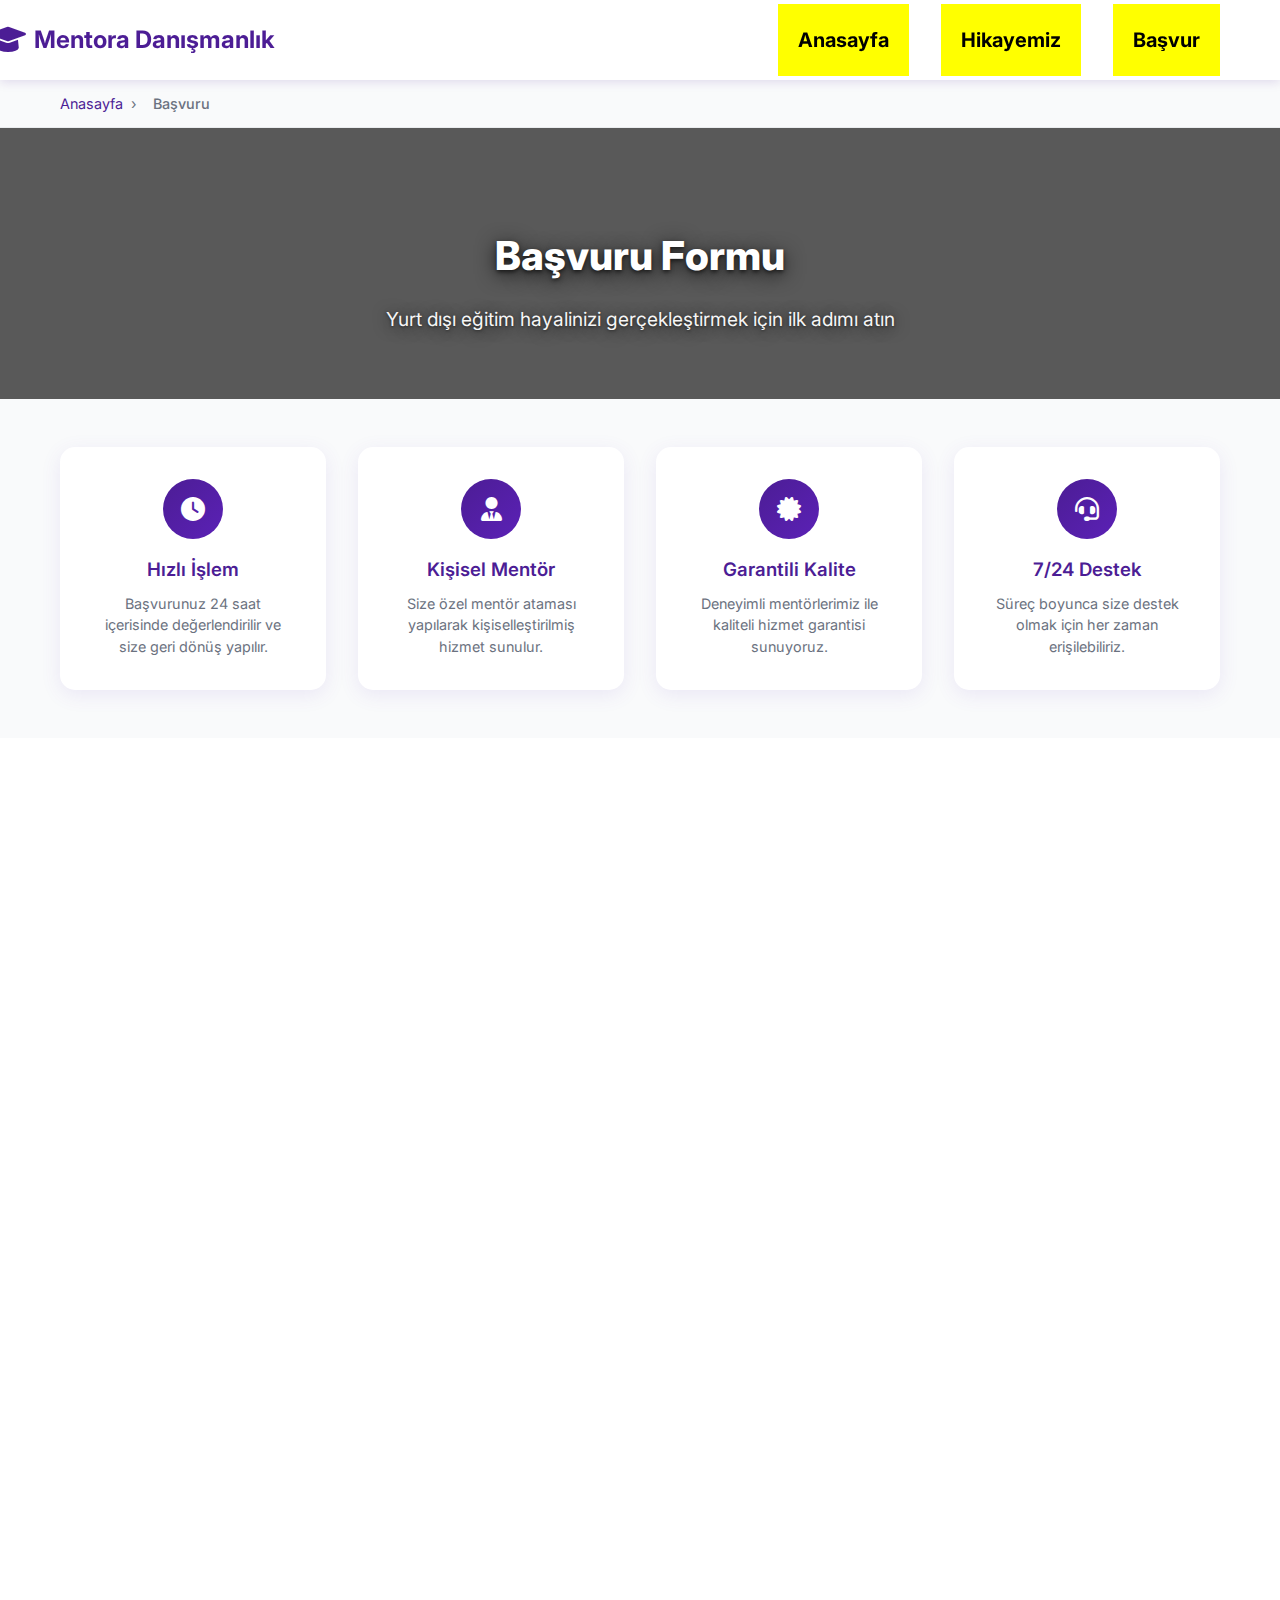
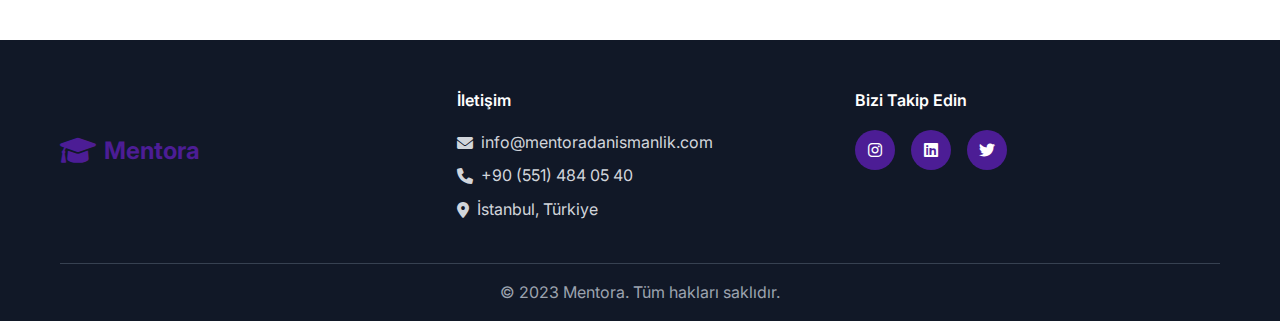
<file: basvuru.html>
<!DOCTYPE html>
<html lang="tr">
<head>
    <meta charset="UTF-8">
    <!-- Google Tag Manager -->
    <script>(function(w,d,s,l,i){w[l]=w[l]||[];w[l].push({'gtm.start':
    new Date().getTime(),event:'gtm.js'});var f=d.getElementsByTagName(s)[0],
    j=d.createElement(s),dl=l!='dataLayer'?'&l='+l:'';j.async=true;j.src=
    'https://www.googletagmanager.com/gtm.js?id='+i+dl;f.parentNode.insertBefore(j,f);
    })(window,document,'script','dataLayer','GTM-MLT8PHPB');</script>
    <!-- End Google Tag Manager -->
    <meta name="viewport" content="width=device-width, initial-scale=1.0, maximum-scale=1.0, user-scalable=0">
    <meta name="color-scheme" content="light">
    <title>Başvuru Formu - Mentora</title>
    <meta name="description" content="Yurt dışı eğitim için hemen başvurun! Deneyimli mentörlerle üniversite seçimi, burs fırsatları ve vize süreçleri. 24 saat içinde geri dönüş garantisi.">
    <meta name="keywords" content="yurt dışı eğitim başvuru, üniversite başvuru formu, eğitim danışmanlığı başvuru, mentör danışmanlığı, yurt dışı okul başvuru">
    <meta name="author" content="Mentora Danışmanlık">
    <meta name="robots" content="index, follow">
    <link rel="canonical" href="https://www.mentoradanismanlik.com/basvuru.html">
    
    <!-- Open Graph / Facebook -->
    <meta property="og:type" content="website">
    <meta property="og:url" content="https://mentoradanismanlik.com/basvuru.html">
    <meta property="og:title" content="Başvuru Formu - Mentora">
    <meta property="og:description" content="Yurt dışı eğitim başvurusu yapın. Kişiselleştirilmiş mentör danışmanlığı, üniversite seçimi, burs başvuruları.">
    <meta property="og:image" content="https://mentoradanismanlik.com/og-image.jpg">
    
    <!-- Twitter -->
    <meta property="twitter:card" content="summary_large_image">
    <meta property="twitter:url" content="https://mentoradanismanlik.com/basvuru.html">
    <meta property="twitter:title" content="Başvuru Formu - Mentora">
    <meta property="twitter:description" content="Yurt dışı eğitim başvurusu yapın. Kişiselleştirilmiş mentör danışmanlığı, üniversite seçimi, burs başvuruları.">
    <meta property="twitter:image" content="https://mentoradanismanlik.com/og-image.jpg">
    <link rel="stylesheet" href="styles.css">
    <link rel="preconnect" href="https://fonts.googleapis.com">
    <link rel="preconnect" href="https://fonts.gstatic.com" crossorigin>
    <link href="https://fonts.googleapis.com/css2?family=Inter:wght@300;400;500;600;700;800&display=swap" rel="stylesheet">
    <link rel="stylesheet" href="https://cdnjs.cloudflare.com/ajax/libs/font-awesome/6.0.0/css/all.min.css">
    <link rel="preload" href="https://cdnjs.cloudflare.com/ajax/libs/font-awesome/6.0.0/webfonts/fa-solid-900.woff2" as="font" type="font/woff2" crossorigin>
    
    <script src="script.js" defer></script>
    <link rel="icon" type="image/png" href="favicon-96x96.png" sizes="96x96" />
    <link rel="icon" type="image/svg+xml" href="favicon.svg" />
    <link rel="shortcut icon" href="favicon.ico" />
    <link rel="apple-touch-icon" sizes="180x180" href="apple-touch-icon.png" />
    <meta name="apple-mobile-web-app-title" content="Mentora" />
    <link rel="manifest" href="site.webmanifest" />
    <!-- Critical CSS for logo preload -->
    <style>
        .header { contain: layout style paint; transform: translate3d(0,0,0); }
        .logo { contain: layout style; font-display: swap; }
        .logo i { font-display: swap; will-change: auto; }
    </style>
    <style>
        /* Page-specific styles for application form */
        .application-header {
            position: relative;
            padding: 6rem 0 2rem;
            margin-top: 0;
            text-align: center;
            color: var(--white);
            overflow: hidden;
        }
        
        @media (max-width: 768px) {
            .application-header {
                padding: 4rem 0 1.5rem;
            }
        }
        
        @media (max-width: 480px) {
            .application-header {
                padding: 3rem 0 1.2rem;
            }
        }

        .application-header::before {
            content: '';
            position: absolute;
            top: 0;
            left: 0;
            right: 0;
            bottom: 0;
            background-image: url('https://images.unsplash.com/photo-1471107340929-a87cd0f5b5f3?q=80&w=1200&auto=format&fit=crop&ixlib=rb-4.0.3&ixid=M3wxMjA3fDB8MHxwaG90by1wYWdlfHx8fGVufDB8fHx8fA%3D%3D');
            background-size: cover;
            background-position: center 55%;
            background-repeat: no-repeat;
            opacity: 1;
            z-index: 1;
        }

        .application-header::after {
            content: '';
            position: absolute;
            top: 0;
            left: 0;
            right: 0;
            bottom: 0;
            background: rgba(0, 0, 0, 0.65);
            z-index: 2;
        }

        .application-header .container {
            position: relative;
            z-index: 10;
        }

        .application-title {
            font-size: 2.5rem;
            font-weight: 800;
            margin-bottom: 1rem;
            text-shadow: 0 4px 20px rgba(0, 0, 0, 0.8), 0 2px 4px rgba(0, 0, 0, 0.6);
        }

        .application-subtitle {
            font-size: 1.2rem;
            opacity: 0.95;
            margin-bottom: 2rem;
            text-shadow: 0 2px 15px rgba(0, 0, 0, 0.7), 0 1px 3px rgba(0, 0, 0, 0.5);
        }

        .application-form {
            padding: 2rem 0;
        }

        .tally-form-wrapper {
            max-width: 700px;
            margin: 0 auto;
        }

        .application-info {
            background: var(--light-gray);
            padding: 3rem 0;
        }

        .info-grid {
            display: grid;
            grid-template-columns: repeat(auto-fit, minmax(250px, 1fr));
            gap: 2rem;
        }

        .info-card {
            background: var(--white);
            padding: 2rem;
            border-radius: 15px;
            text-align: center;
            box-shadow: 0 5px 20px rgba(107, 70, 193, 0.1);
        }

        .info-icon {
            width: 60px;
            height: 60px;
            background: linear-gradient(135deg, var(--primary-purple) 0%, var(--light-purple) 100%);
            border-radius: 50%;
            display: flex;
            align-items: center;
            justify-content: center;
            margin: 0 auto 1rem;
            color: var(--white);
            font-size: 1.5rem;
        }

        .info-card h3 {
            color: var(--primary-purple);
            margin-bottom: 0.5rem;
            font-weight: 600;
        }

        .info-card p {
            color: var(--medium-gray);
            font-size: 0.9rem;
            line-height: 1.5;
        }

        @media (max-width: 768px) {
            .application-title {
                font-size: 2rem;
            }
            
            .application-subtitle {
                font-size: 1rem;
            }
            
            .application-form {
                padding: 1rem 0;
            }
            
            .tally-form-wrapper {
                max-width: 100%;
                padding: 0 1rem;
            }
        }

        @media (max-width: 480px) {
            .application-title {
                font-size: 1.8rem;
            }
            
            .application-subtitle {
                font-size: 0.95rem;
            }
        }
    </style>
</head>
<body>
    <!-- Google Tag Manager (noscript) -->
    <noscript><iframe src="https://www.googletagmanager.com/ns.html?id=GTM-MLT8PHPB"
    height="0" width="0" style="display:none;visibility:hidden"></iframe></noscript>
    <!-- End Google Tag Manager (noscript) -->
    
    <!-- Header -->
    <header class="header">
        <nav class="nav">
            <div class="container">
                <div class="nav-content">
                    <div class="logo">
                        <i class="fas fa-graduation-cap"></i>
                        <span>Mentora Danışmanlık</span>
                    </div>
                    <ul class="nav-menu">
                        <li><a href="/" class="nav-link">Anasayfa</a></li>
                        <li><a href="hikayemiz.html" class="nav-link">Hikayemiz</a></li>
                        <li><a href="basvuru.html" class="nav-link active">Başvur</a></li>
                    </ul>
                    <div class="mobile-menu-toggle">
                        <i class="fas fa-bars"></i>
                    </div>
                </div>
            </div>
        </nav>
    </header>

    <!-- Breadcrumb -->
    <nav aria-label="Breadcrumb" class="breadcrumb-nav">
        <div class="container">
            <ol itemscope itemtype="https://schema.org/BreadcrumbList" class="breadcrumb-list">
                <li itemprop="itemListElement" itemscope itemtype="https://schema.org/ListItem" class="breadcrumb-item">
                    <a itemprop="item" href="/" class="breadcrumb-link">
                        <span itemprop="name">Anasayfa</span>
                    </a>
                    <meta itemprop="position" content="1" />
                    <span class="breadcrumb-separator">›</span>
                </li>
                <li itemprop="itemListElement" itemscope itemtype="https://schema.org/ListItem" class="breadcrumb-item">
                    <span itemprop="name" class="breadcrumb-current">Başvuru</span>
                    <meta itemprop="position" content="2" />
                </li>
            </ol>
        </div>
    </nav>

    <!-- Application Header -->
    <section class="application-header">
        <div class="container">
            <h1 class="application-title">Başvuru Formu</h1>
            <p class="application-subtitle">
                Yurt dışı eğitim hayalinizi gerçekleştirmek için ilk adımı atın
            </p>
        </div>
    </section>

    <!-- Application Info -->
    <section class="application-info">
        <div class="container">
            <div class="info-grid">
                <div class="info-card">
                    <div class="info-icon">
                        <i class="fas fa-clock"></i>
                    </div>
                    <h3>Hızlı İşlem</h3>
                    <p>Başvurunuz 24 saat içerisinde değerlendirilir ve size geri dönüş yapılır.</p>
                </div>
                <div class="info-card">
                    <div class="info-icon">
                        <i class="fas fa-user-tie"></i>
                    </div>
                    <h3>Kişisel Mentör</h3>
                    <p>Size özel mentör ataması yapılarak kişiselleştirilmiş hizmet sunulur.</p>
                </div>
                <div class="info-card">
                    <div class="info-icon">
                        <i class="fas fa-certificate"></i>
                    </div>
                    <h3>Garantili Kalite</h3>
                    <p>Deneyimli mentörlerimiz ile kaliteli hizmet garantisi sunuyoruz.</p>
                </div>
                <div class="info-card">
                    <div class="info-icon">
                        <i class="fas fa-headset"></i>
                    </div>
                    <h3>7/24 Destek</h3>
                    <p>Süreç boyunca size destek olmak için her zaman erişilebiliriz.</p>
                </div>
            </div>
        </div>
    </section>

    <!-- Application Form -->
    <section class="application-form">
        <div class="container">
            <div class="tally-form-wrapper">
                <iframe data-tally-src="https://tally.so/embed/wzloQR?alignLeft=1&hideTitle=1&transparentBackground=1&dynamicHeight=1" loading="lazy" width="100%" height="831" frameborder="0" marginheight="0" marginwidth="0" title="Başvuru Formu"></iframe>
                <script>var d=document,w="https://tally.so/widgets/embed.js",v=function(){"undefined"!=typeof Tally?Tally.loadEmbeds():d.querySelectorAll("iframe[data-tally-src]:not([src])").forEach((function(e){e.src=e.dataset.tallySrc}))};if("undefined"!=typeof Tally)v();else if(d.querySelector('script[src="'+w+'"]')==null){var s=d.createElement("script");s.src=w,s.onload=v,s.onerror=v,d.body.appendChild(s);}</script>
            </div>
        </div>
    </section>

    <!-- Scroll to Top Button -->
    <button class="scroll-to-top" id="scrollToTop" aria-label="Yukarı Çık">
        <i class="fas fa-arrow-up"></i>
    </button>

    <!-- Footer -->
    <footer class="footer">
        <div class="container">
            <div class="footer-content">
                <div class="footer-logo">
                    <i class="fas fa-graduation-cap"></i>
                    <span>Mentora</span>
                </div>
                <div class="footer-contact">
                    <h4>İletişim</h4>
                    <p><i class="fas fa-envelope"></i> <a href="mailto:info@mentoradanismanlik.com">info@mentoradanismanlik.com</a></p>
                    <p><i class="fas fa-phone"></i> <a href="tel:+905514840540">+90 (551) 484 05 40</a></p>
                    <p><i class="fas fa-map-marker-alt"></i> İstanbul, Türkiye</p>
                </div>
                <div class="footer-social">
                    <h4>Bizi Takip Edin</h4>
                    <div class="social-links">
                        <a href="https://www.instagram.com/mentora_danismanlik/" target="_blank" rel="noopener noreferrer"><i class="fab fa-instagram"></i></a>
                        <a href="#"><i class="fab fa-linkedin"></i></a>
                        <a href="#"><i class="fab fa-twitter"></i></a>
                    </div>
                </div>
            </div>
            <div class="footer-bottom">
                <p>&copy; 2023 Mentora. Tüm hakları saklıdır.</p>
            </div>
        </div>
    </footer>

    <script src="script.js"></script>
</body>
</html>
</file>
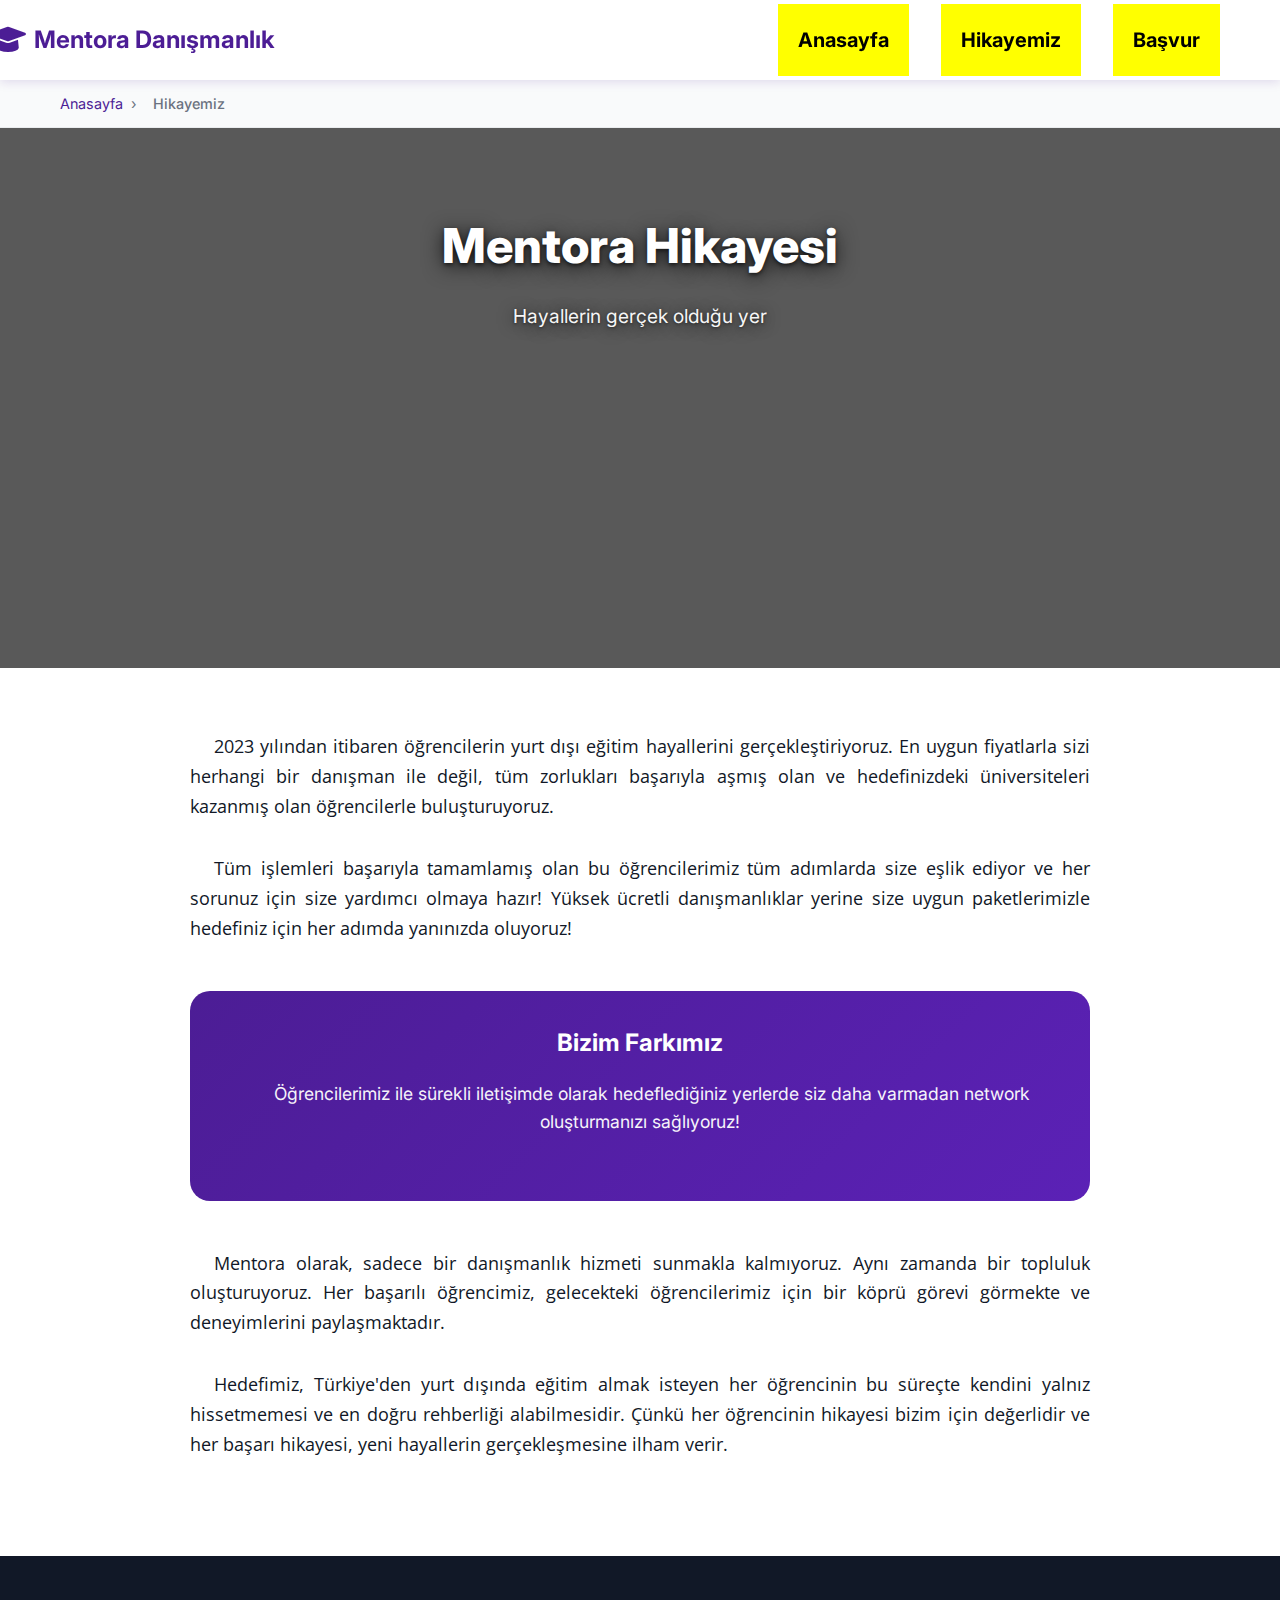
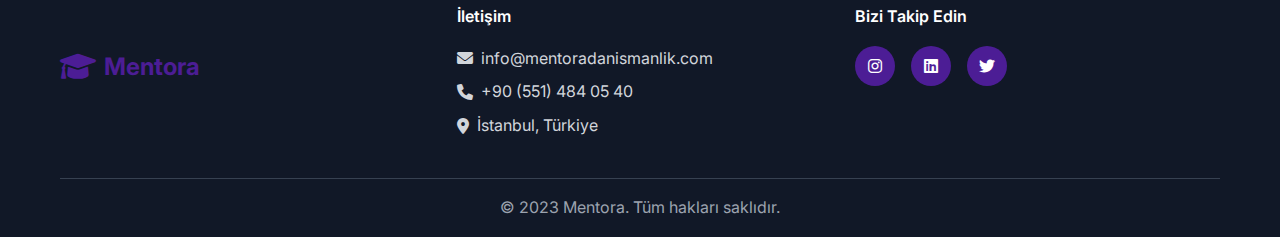
<file: hikayemiz.html>
<!DOCTYPE html>
<html lang="tr">
<head>
    <meta charset="UTF-8">
    <!-- Google Tag Manager -->
    <script>(function(w,d,s,l,i){w[l]=w[l]||[];w[l].push({'gtm.start':
    new Date().getTime(),event:'gtm.js'});var f=d.getElementsByTagName(s)[0],
    j=d.createElement(s),dl=l!='dataLayer'?'&l='+l:'';j.async=true;j.src=
    'https://www.googletagmanager.com/gtm.js?id='+i+dl;f.parentNode.insertBefore(j,f);
    })(window,document,'script','dataLayer','GTM-MLT8PHPB');</script>
    <!-- End Google Tag Manager -->
    <meta name="viewport" content="width=device-width, initial-scale=1.0">
    <meta name="color-scheme" content="light">
    <title>Hikayemiz - Mentora</title>
    <meta name="description" content="Mentora'nın hikayesi: 2023'ten beri 30+ öğrencinin yurt dışı eğitim hayalini gerçekleştirdik. O yoldan geçmiş mentörlerle başarı garantisi sunuyoruz.">
    <meta name="keywords" content="mentora hikayesi, yurt dışı eğitim hikayesi, eğitim danışmanlığı, başarı hikayeleri, mentör deneyimi">
    <meta name="author" content="Mentora Danışmanlık">
    <meta name="robots" content="index, follow">
    <link rel="canonical" href="https://www.mentoradanismanlik.com/hikayemiz.html">
    
    <!-- Open Graph / Facebook -->
    <meta property="og:type" content="website">
    <meta property="og:url" content="https://mentoradanismanlik.com/hikayemiz.html">
    <meta property="og:title" content="Hikayemiz - Mentora">
    <meta property="og:description" content="Mentora'nın hikayesi: 2023'ten beri öğrencilerin yurt dışı eğitim hayallerini gerçekleştiriyoruz.">
    <meta property="og:image" content="https://mentoradanismanlik.com/og-image.jpg">
    
    <!-- Twitter -->
    <meta property="twitter:card" content="summary_large_image">
    <meta property="twitter:url" content="https://mentoradanismanlik.com/hikayemiz.html">
    <meta property="twitter:title" content="Hikayemiz - Mentora">
    <meta property="twitter:description" content="Mentora'nın hikayesi: 2023'ten beri öğrencilerin yurt dışı eğitim hayallerini gerçekleştiriyoruz.">
    <meta property="twitter:image" content="https://mentoradanismanlik.com/og-image.jpg">
    <link rel="stylesheet" href="styles.css">
    <link rel="preconnect" href="https://fonts.googleapis.com">
    <link rel="preconnect" href="https://fonts.gstatic.com" crossorigin>
    <link href="https://fonts.googleapis.com/css2?family=Inter:wght@300;400;500;600;700;800&family=Open+Sans:wght@300;400;500;600;700&display=swap" rel="stylesheet">
    <link rel="stylesheet" href="https://cdnjs.cloudflare.com/ajax/libs/font-awesome/6.0.0/css/all.min.css">
    <link rel="preload" href="https://cdnjs.cloudflare.com/ajax/libs/font-awesome/6.0.0/webfonts/fa-solid-900.woff2" as="font" type="font/woff2" crossorigin>
    
    <script src="script.js" defer></script>
    <link rel="icon" type="image/png" href="favicon-96x96.png" sizes="96x96" />
    <link rel="icon" type="image/svg+xml" href="favicon.svg" />
    <link rel="shortcut icon" href="favicon.ico" />
    <link rel="apple-touch-icon" sizes="180x180" href="apple-touch-icon.png" />
    <meta name="apple-mobile-web-app-title" content="Mentora" />
    <link rel="manifest" href="site.webmanifest" />
    <!-- Critical CSS for logo preload -->
    <style>
        .header { contain: layout style paint; transform: translate3d(0,0,0); }
        .logo { contain: layout style; font-display: swap; }
        .logo i { font-display: swap; will-change: auto; }
    </style>
    <style>
        /* Page-specific styles for story page */
        .story-hero {
            position: relative;
            height: 60vh;
            display: flex;
            align-items: flex-start;
            justify-content: center;
            padding-top: 5rem;
            margin-top: 0;
            overflow: hidden;
        }
        
        @media (max-width: 768px) {
            .story-hero {
                height: 50vh;
                padding-top: 4rem;
            }
        }
        
        @media (max-width: 480px) {
            .story-hero {
                height: 45vh;
                padding-top: 3rem;
            }
        }

        .story-hero::before {
            content: '';
            position: absolute;
            top: 0;
            left: 0;
            right: 0;
            bottom: 0;
            background-image: url('https://images.unsplash.com/photo-1541339907198-e08756dedf3f?ixlib=rb-4.0.3&ixid=M3wxMjA3fDB8MHxwaG90by1wYWdlfHx8fGVufDB8fHx8fA%3D%3D&auto=format&fit=crop&w=1200&q=80');
            background-size: cover;
            background-position: center 45%;
            background-repeat: no-repeat;
            opacity: 1;
            z-index: 1;
        }

        .story-hero::after {
            content: '';
            position: absolute;
            top: 0;
            left: 0;
            right: 0;
            bottom: 0;
            background: rgba(0, 0, 0, 0.65);
            z-index: 2;
        }

        .story-content {
            position: relative;
            z-index: 10;
            text-align: center;
        }

        .story-title {
            font-size: 3rem;
            font-weight: 800;
            color: var(--white);
            margin-bottom: 1rem;
            text-shadow: 0 4px 20px rgba(0, 0, 0, 0.8), 0 2px 4px rgba(0, 0, 0, 0.6);
        }

        .story-subtitle {
            font-size: 1.2rem;
            color: var(--white);
            opacity: 0.95;
            text-shadow: 0 2px 15px rgba(0, 0, 0, 0.7), 0 1px 3px rgba(0, 0, 0, 0.5);
        }

        .story-section {
            padding: 4rem 0;
            background: var(--white);
        }

        .story-text {
            max-width: 900px;
            margin: 0 auto;
            font-size: 1.1rem;
            line-height: 1.7;
            color: var(--dark-gray);
            text-align: justify;
            font-weight: 400;
            font-family: 'Open Sans', sans-serif;
        }

        .story-text p {
            margin-bottom: 2rem;
            text-indent: 1.5rem;
            position: relative;
        }

        .story-text p:first-child {
            text-indent: 1.5rem;
        }

        .student-image-placeholder {
            width: 100%;
            height: 400px;
            background: var(--light-gray);
            border-radius: 20px;
            display: flex;
            flex-direction: column;
            align-items: center;
            justify-content: center;
            color: var(--medium-gray);
            font-size: 1.1rem;
            margin: 2rem 0;
        }

        .student-image-placeholder i {
            font-size: 3rem;
            margin-bottom: 1rem;
            color: var(--primary-purple);
        }

        .highlight-box {
            background: linear-gradient(135deg, var(--primary-purple), var(--light-purple));
            color: var(--white);
            padding: 2rem;
            border-radius: 20px;
            margin: 3rem 0;
            text-align: center;
        }

        .highlight-box h3 {
            font-size: 1.5rem;
            margin-bottom: 1rem;
            font-family: 'Inter', sans-serif;
        }

        .highlight-box p {
            font-size: 1.1rem;
            opacity: 0.95;
            font-weight: 400;
            line-height: 1.6;
            font-family: 'Inter', sans-serif;
        }

        @media (max-width: 768px) {
            .story-title {
                font-size: 2.2rem;
            }
            
            .story-text {
                text-align: left;
                font-size: 1rem;
                line-height: 1.6;
            }
            
            .student-image-placeholder {
                height: 300px;
            }
        }
    </style>
</head>
<body>
    <!-- Google Tag Manager (noscript) -->
    <noscript><iframe src="https://www.googletagmanager.com/ns.html?id=GTM-MLT8PHPB"
    height="0" width="0" style="display:none;visibility:hidden"></iframe></noscript>
    <!-- End Google Tag Manager (noscript) -->
    
    <!-- Header -->
    <header class="header">
        <nav class="nav">
            <div class="container">
                <div class="nav-content">
                    <div class="logo">
                        <i class="fas fa-graduation-cap"></i>
                        <span>Mentora Danışmanlık</span>
                    </div>
                    <ul class="nav-menu">
                        <li><a href="/" class="nav-link">Anasayfa</a></li>
                        <li><a href="hikayemiz.html" class="nav-link active">Hikayemiz</a></li>
                        <li><a href="basvuru.html" class="nav-link">Başvur</a></li>
                    </ul>
                    <div class="mobile-menu-toggle">
                        <i class="fas fa-bars"></i>
                    </div>
                </div>
            </div>
        </nav>
    </header>

    <!-- Breadcrumb -->
    <nav aria-label="Breadcrumb" class="breadcrumb-nav">
        <div class="container">
            <ol itemscope itemtype="https://schema.org/BreadcrumbList" class="breadcrumb-list">
                <li itemprop="itemListElement" itemscope itemtype="https://schema.org/ListItem" class="breadcrumb-item">
                    <a itemprop="item" href="/" class="breadcrumb-link">
                        <span itemprop="name">Anasayfa</span>
                    </a>
                    <meta itemprop="position" content="1" />
                    <span class="breadcrumb-separator">›</span>
                </li>
                <li itemprop="itemListElement" itemscope itemtype="https://schema.org/ListItem" class="breadcrumb-item">
                    <span itemprop="name" class="breadcrumb-current">Hikayemiz</span>
                    <meta itemprop="position" content="2" />
                </li>
            </ol>
        </div>
    </nav>

    <!-- Story Hero Section -->
    <section class="story-hero">
        <div class="story-content">
            <div class="container">
                <h1 class="story-title">Mentora Hikayesi</h1>
                <p class="story-subtitle">Hayallerin gerçek olduğu yer</p>
            </div>
        </div>
    </section>

    <!-- Story Content Section -->
    <section class="story-section">
        <div class="container">
            
            <div class="story-text">
                <p>
                    2023 yılından itibaren öğrencilerin yurt dışı eğitim hayallerini gerçekleştiriyoruz. En uygun fiyatlarla sizi herhangi bir danışman ile değil, tüm zorlukları başarıyla aşmış olan ve hedefinizdeki üniversiteleri kazanmış olan öğrencilerle buluşturuyoruz.
                </p>
                
                <p>
                    Tüm işlemleri başarıyla tamamlamış olan bu öğrencilerimiz tüm adımlarda size eşlik ediyor ve her sorunuz için size yardımcı olmaya hazır! Yüksek ücretli danışmanlıklar yerine size uygun paketlerimizle hedefiniz için her adımda yanınızda oluyoruz!
                </p>
                
                <div class="highlight-box">
                    <h3>Bizim Farkımız</h3>
                    <p>Öğrencilerimiz ile sürekli iletişimde olarak hedeflediğiniz yerlerde siz daha varmadan network oluşturmanızı sağlıyoruz!</p>
                </div>
                
                <p>
                    Mentora olarak, sadece bir danışmanlık hizmeti sunmakla kalmıyoruz. Aynı zamanda bir topluluk oluşturuyoruz. Her başarılı öğrencimiz, gelecekteki öğrencilerimiz için bir köprü görevi görmekte ve deneyimlerini paylaşmaktadır.
                </p>
                
                <p>
                    Hedefimiz, Türkiye'den yurt dışında eğitim almak isteyen her öğrencinin bu süreçte kendini yalnız hissetmemesi ve en doğru rehberliği alabilmesidir. Çünkü her öğrencinin hikayesi bizim için değerlidir ve her başarı hikayesi, yeni hayallerin gerçekleşmesine ilham verir.
                </p>
            </div>
        </div>
    </section>

    <!-- Scroll to Top Button -->
    <button class="scroll-to-top" id="scrollToTop" aria-label="Yukarı Çık">
        <i class="fas fa-arrow-up"></i>
    </button>

    <!-- Footer -->
    <footer class="footer">
        <div class="container">
            <div class="footer-content">
                <div class="footer-logo">
                    <i class="fas fa-graduation-cap"></i>
                    <span>Mentora</span>
                </div>
                <div class="footer-contact">
                    <h4>İletişim</h4>
                    <p><i class="fas fa-envelope"></i> <a href="mailto:info@mentoradanismanlik.com">info@mentoradanismanlik.com</a></p>
                    <p><i class="fas fa-phone"></i> <a href="tel:+905514840540">+90 (551) 484 05 40</a></p>
                    <p><i class="fas fa-map-marker-alt"></i> İstanbul, Türkiye</p>
                </div>
                <div class="footer-social">
                    <h4>Bizi Takip Edin</h4>
                    <div class="social-links">
                        <a href="https://www.instagram.com/mentora_danismanlik/" target="_blank" rel="noopener noreferrer"><i class="fab fa-instagram"></i></a>
                        <a href="#"><i class="fab fa-linkedin"></i></a>
                        <a href="#"><i class="fab fa-twitter"></i></a>
                    </div>
                </div>
            </div>
            <div class="footer-bottom">
                <p>&copy; 2023 Mentora. Tüm hakları saklıdır.</p>
            </div>
        </div>
    </footer>

    <script src="script.js"></script>
    <script>
        // No navigation handling needed - let browser handle naturally
        document.addEventListener('DOMContentLoaded', function() {
            // Just close mobile menu if needed
            const navLinks = document.querySelectorAll('.nav-link');
            navLinks.forEach(link => {
                link.addEventListener('click', () => {
                    const mobileMenu = document.querySelector('.nav-menu');
                    if (mobileMenu && mobileMenu.classList.contains('active')) {
                        mobileMenu.classList.remove('active');
                    }
                });
            });
        });
    </script>
</body>
</html>
</file>
<file: styles.css>
/* Reset and Base Styles */
* {
    margin: 0;
    padding: 0;
    box-sizing: border-box;
}

body {
    font-family: 'Inter', sans-serif;
    line-height: 1.6;
    color: #333;
    background-color: #ffffff;
    overflow-x: hidden;
    padding-top: 0;
    margin: 0;
}

/* Modern Scrollbar - Tüm cihazlar için */
/* Webkit browsers (Chrome, Safari, Edge) */
::-webkit-scrollbar {
    width: 8px;
    height: 8px;
}

::-webkit-scrollbar-track {
    background: transparent;
}

::-webkit-scrollbar-thumb {
    background: rgba(76, 29, 149, 0.2);
    border-radius: 10px;
    transition: background 0.3s ease;
}

::-webkit-scrollbar-thumb:hover {
    background: rgba(76, 29, 149, 0.5);
}

/* Firefox */
* {
    scrollbar-width: thin;
    scrollbar-color: rgba(76, 29, 149, 0.2) transparent;
}

/* Dark mode support */
@media (prefers-color-scheme: dark) {
    body {
        color-scheme: light;
        background-color: #ffffff;
    }
    
    /* Force light mode for all elements */
    * {
        color-scheme: light;
    }
    
    /* Prevent dark mode artifacts on images */
    img {
        background-color: transparent;
        border: none !important;
        outline: none !important;
    }
    
    /* Prevent dark mode scroll indicators on mobile */
    ::-webkit-scrollbar-track {
        background-color: transparent !important;
    }
    
    ::-webkit-scrollbar-thumb {
        background-color: rgba(0, 0, 0, 0.2) !important;
    }
}

/* Header performance optimization */
.header {
    contain: layout style paint;
    transform: translate3d(0,0,0);
}

.logo {
    contain: layout style;
    font-display: swap;
}

.logo i {
    font-display: swap;
    will-change: auto;
}

.logo span {
    contain: layout style;
}

.container {
    max-width: 1200px;
    margin: 0 auto;
    padding: 0 20px;
}

/* Color Variables */
:root {
    --primary-purple: #4C1D95;
    --dark-purple: #3730A3;
    --light-purple: #5B21B6;
    --accent-yellow: #FDE047;
    --white: #ffffff;
    --light-gray: #F9FAFB;
    --medium-gray: #6B7280;
    --dark-gray: #111827;
    --animation-duration: 0.3s;
}

/* Removed complex page transitions */

/* Header */
.header {
    background: var(--white);
    box-shadow: 0 2px 10px rgba(76, 29, 149, 0.15);
    position: fixed;
    top: 0;
    left: 0;
    right: 0;
    z-index: 1000;
    will-change: transform;
    backface-visibility: hidden;
    transform: translate3d(0,0,0);
    contain: layout style paint;
    margin-bottom: 0;
    border-bottom: none;
}

/* Prevent logo flash during navigation */
.page-transitioning .header {
    visibility: visible !important;
    opacity: 1 !important;
}

.page-transitioning .logo {
    visibility: visible !important;
    opacity: 1 !important;
}

.nav-content {
    display: flex;
    justify-content: space-between;
    align-items: center;
    padding: 1rem 0;
    height: 80px;
    box-sizing: border-box;
}

.logo {
    display: flex;
    align-items: center;
    gap: 0.5rem;
    font-size: 1.5rem;
    font-weight: 700;
    color: var(--primary-purple);
    will-change: auto;
    backface-visibility: hidden;
    transform: translateZ(0);
    opacity: 1;
    visibility: visible;
    margin-left: -70px;
}

.logo i {
    font-size: 1.8rem;
    will-change: auto;
    transform: translateZ(0);
}

.logo span {
    will-change: auto;
    transform: translateZ(0);
}

/* Desktop menu - hidden on mobile */
@media (min-width: 769px) {
    .nav-menu {
        display: flex;
        list-style: none;
        gap: 2rem;
    }
}

/* Hide menu by default on mobile */
@media (max-width: 768px) {
    .nav-menu {
        display: none !important;
    }
    
    /* Mobile Menu Styles - All handled by JavaScript for dynamic sizing */
}

.nav-link {
    text-decoration: none;
    color: var(--medium-gray);
    font-weight: 500;
    transition: color 0.3s ease;
    position: relative;
}

.nav-link:hover,
.nav-link.active {
    color: var(--primary-purple);
}

/* Removed duplicate active state - now handled by ::before */

.mobile-menu-toggle {
    display: none;
    font-size: 1.5rem;
    color: var(--primary-purple);
    cursor: pointer;
}

/* Hero Section */
.hero {
    position: relative;
    height: 70vh;
    display: flex;
    align-items: center;
    justify-content: center;
    padding-top: 6rem;
    margin-top: 80px;
    overflow: hidden;
}

.hero-background {
    position: absolute;
    top: 0;
    left: 0;
    right: 0;
    bottom: 0;
    z-index: 1;
}

.hero-background img {
    width: 100%;
    height: 100%;
    object-fit: cover;
    object-position: center 45%;
    position: absolute;
    top: 0;
    left: 0;
    opacity: 0;
    transition: opacity 0.5s ease;
}

.hero-background img.loaded {
    opacity: 1;
}

.hero-background::after {
    content: '';
    position: absolute;
    top: 0;
    left: 0;
    right: 0;
    bottom: 0;
    background: rgba(0, 0, 0, 0.65);
    z-index: 2;
}

.hero-content {
    position: relative;
    z-index: 10;
    text-align: center;
    display: flex;
    align-items: center;
    justify-content: center;
    width: 100%;
    height: 100%;
}

.hero-title {
    font-size: 3rem;
    font-weight: 800;
    color: var(--white);
    margin-bottom: 1rem;
    line-height: 1.2;
    text-shadow: 0 4px 20px rgba(0, 0, 0, 0.8), 0 2px 4px rgba(0, 0, 0, 0.6);
    text-align: center;
}

.hero-subtitle {
    font-size: 1.1rem;
    font-weight: 500;
    color: var(--white);
    margin-bottom: 2rem;
    opacity: 0.95;
    text-shadow: 0 2px 15px rgba(0, 0, 0, 0.7), 0 1px 3px rgba(0, 0, 0, 0.5);
    line-height: 1.4;
    text-align: center;
}

.highlight {
    color: var(--accent-yellow);
    position: relative;
}

/* Mentora About Section */
.mentora-about {
    padding: 4rem 0;
    background: var(--light-gray);
}

.mentora-about .container {
    background: linear-gradient(135deg, var(--white) 0%, #f0f9ff 100%);
    border-radius: 24px;
    padding: 3rem 2rem;
    box-shadow: 0 8px 32px rgba(59, 130, 246, 0.1);
    border: 1px solid rgba(59, 130, 246, 0.1);
}

.mentora-about-content {
    display: grid;
    grid-template-columns: 1fr 1fr;
    gap: 4rem;
    align-items: center;
}

.mentora-about-text {
    padding-right: 2rem;
}

.mentora-about-title {
    font-size: 2.5rem;
    font-weight: 800;
    color: var(--dark-gray);
    margin-bottom: 1.5rem;
    line-height: 1.2;
}

.mentora-about-description {
    font-size: 1.1rem;
    line-height: 1.7;
    color: var(--medium-gray);
    margin-bottom: 1.5rem;
}

.mentora-about-description:last-child {
    margin-bottom: 0;
}

.mentora-about-images {
    position: relative;
    height: 380px;
    width: 100%;
}

.mentora-image-card {
    position: absolute;
    border-radius: 20px;
    overflow: hidden;
    box-shadow: 0 8px 25px rgba(0, 0, 0, 0.12);
    width: 280px;
    height: 180px;
    background: linear-gradient(135deg, #f0f9ff 0%, #e0f2fe 100%);
}

.mentora-image-card::after {
    content: '';
    position: absolute;
    top: 0;
    left: 0;
    right: 0;
    bottom: 0;
    background: linear-gradient(135deg, #f0f9ff 0%, #e0f2fe 100%);
    z-index: 1;
    opacity: 0;
    pointer-events: none;
}

.mentora-image-top {
    top: 0;
    left: 0;
    z-index: 1;
}

.mentora-image-bottom {
    bottom: 0;
    right: 0;
    z-index: 2;
}

.mentora-image-card img {
    width: 100%;
    height: 100%;
    object-fit: cover;
    display: block;
    position: relative;
    z-index: 2;
}

/* Responsive Design for Mentora About */
@media (max-width: 968px) {
    .mentora-about-content {
        grid-template-columns: 1fr;
        gap: 3rem;
        text-align: center;
    }
    
    .mentora-about .container {
        padding: 2.5rem 1.5rem;
    }
    
    .mentora-about-text {
        padding-right: 0;
    }
    
    .mentora-about-title {
        font-size: 2.2rem;
    }
    
    .mentora-about-images {
        max-width: 400px;
        margin: 0 auto;
        height: 320px;
    }
    
    .mentora-image-card {
        width: 240px;
        height: 150px;
    }
}

@media (max-width: 768px) {
    .mentora-about {
        padding: 2rem 0;
    }
    
    .mentora-about .container {
        padding: 2rem 1rem;
        border-radius: 16px;
    }
    
    .mentora-about-title {
        font-size: 1.8rem;
    }
    
    .mentora-about-description {
        font-size: 0.95rem;
    }
    
    .mentora-about-images {
        height: 280px;
    }
    
    .mentora-image-card {
        width: 200px;
        height: 120px;
    }
}

/* Stats Section */
.stats {
    background: var(--white);
    padding: 3rem 0;
    margin-top: -2rem;
    position: relative;
    z-index: 20;
}

.stats-grid {
    display: grid;
    grid-template-columns: repeat(3, 1fr);
    gap: 2rem;
    text-align: center;
}

.stat-item {
    background: linear-gradient(135deg, var(--white) 0%, #f0f9ff 100%);
    padding: 2rem 1rem;
    border-radius: 20px;
    box-shadow: 0 5px 20px rgba(59, 130, 246, 0.1);
    border: 1px solid rgba(59, 130, 246, 0.1);
    position: relative;
    overflow: hidden;
}

.stat-item::before {
    content: '';
    position: absolute;
    top: 0;
    left: 0;
    right: 0;
    height: 4px;
    background: linear-gradient(135deg, var(--primary-purple) 0%, var(--light-purple) 100%);
}

/* Removed hover animation for cleaner design */

.stat-icon {
    width: 60px;
    height: 60px;
    background: linear-gradient(135deg, var(--primary-purple) 0%, var(--light-purple) 100%);
    border-radius: 50%;
    display: flex;
    align-items: center;
    justify-content: center;
    margin: 0 auto 1.5rem;
    color: var(--white);
    font-size: 1.5rem;
    transition: transform 0.3s ease;
    box-shadow: 0 4px 15px rgba(76, 29, 149, 0.3);
}

/* Removed icon hover animation */

.stat-number {
    font-size: 2.8rem;
    font-weight: 800;
    color: var(--primary-purple) !important;
    margin-bottom: 0.5rem;
    text-shadow: 0 2px 4px rgba(76, 29, 149, 0.1);
    opacity: 1 !important;
    transition: none !important;
    transform: none !important;
}

/* Prevent any external animations on stats */
.stat-item {
    animation: none !important;
}

.stat-item:nth-child(2),
.stat-item:nth-child(3) {
    animation: none !important;
    animation-delay: 0s !important;
}

.stat-label {
    font-size: 1.1rem;
    color: var(--medium-gray);
    font-weight: 600;
    text-transform: uppercase;
    letter-spacing: 1px;
}

/* Mentor Opportunity Section */
.mentor-opportunity {
    padding: 4rem 0;
    background: linear-gradient(135deg, var(--primary-purple) 0%, var(--light-purple) 100%);
    position: relative;
    overflow: hidden;
}

.mentor-opportunity::before {
    content: '';
    position: absolute;
    top: -50%;
    right: -10%;
    width: 500px;
    height: 500px;
    background: rgba(253, 224, 71, 0.1);
    border-radius: 50%;
    animation: float 6s ease-in-out infinite;
}

.mentor-opportunity::after {
    content: '';
    position: absolute;
    bottom: -50%;
    left: -10%;
    width: 400px;
    height: 400px;
    background: rgba(255, 255, 255, 0.05);
    border-radius: 50%;
    animation: float 8s ease-in-out infinite reverse;
}

@keyframes float {
    0%, 100% { transform: translateY(0px); }
    50% { transform: translateY(20px); }
}

.opportunity-content {
    position: relative;
    z-index: 2;
    text-align: center;
    max-width: 900px;
    margin: 0 auto;
    padding: 2rem;
    background: rgba(255, 255, 255, 0.05);
    backdrop-filter: blur(10px);
    border-radius: 30px;
    border: 2px solid rgba(255, 255, 255, 0.2);
    box-shadow: 0 15px 50px rgba(0, 0, 0, 0.3);
}

.opportunity-icon {
    width: 100px;
    height: 100px;
    background: rgba(253, 224, 71, 0.9);
    border-radius: 50%;
    display: flex;
    align-items: center;
    justify-content: center;
    margin: 0 auto 2rem;
    font-size: 3rem;
    color: var(--primary-purple);
    box-shadow: 0 10px 30px rgba(253, 224, 71, 0.4);
    animation: pulse 2s ease-in-out infinite;
}

@keyframes pulse {
    0%, 100% { transform: scale(1); }
    50% { transform: scale(1.05); }
}

.opportunity-title {
    font-size: 2.8rem;
    font-weight: 800;
    color: var(--white);
    margin-bottom: 1.5rem;
    text-shadow: 0 4px 15px rgba(0, 0, 0, 0.3);
}

.opportunity-text {
    font-size: 1.25rem;
    line-height: 1.8;
    color: var(--white);
    margin-bottom: 2.5rem;
    text-shadow: 0 2px 10px rgba(0, 0, 0, 0.2);
    font-weight: 400;
}

.opportunity-stats {
    display: grid;
    grid-template-columns: repeat(2, 1fr);
    gap: 2rem;
    margin-top: 2rem;
}

.opportunity-stat {
    background: rgba(255, 255, 255, 0.1);
    backdrop-filter: blur(10px);
    padding: 1.5rem;
    border-radius: 20px;
    border: 1px solid rgba(255, 255, 255, 0.2);
}

.opportunity-stat-number {
    font-size: 3rem;
    font-weight: 800;
    color: var(--accent-yellow);
    margin-bottom: 0.5rem;
    text-shadow: 0 3px 10px rgba(0, 0, 0, 0.3);
}

.opportunity-stat-label {
    font-size: 1rem;
    color: var(--white);
    font-weight: 500;
    line-height: 1.4;
}

/* Responsive Design for Mentor Opportunity */
@media (max-width: 768px) {
    .mentor-opportunity {
        padding: 3rem 0;
    }
    
    .opportunity-content {
        padding: 1.5rem;
        border-radius: 20px;
    }
    
    .opportunity-icon {
        width: 80px;
        height: 80px;
        font-size: 2.5rem;
        margin-bottom: 1.5rem;
    }
    
    .opportunity-title {
        font-size: 2rem;
        margin-bottom: 1rem;
    }
    
    .opportunity-text {
        font-size: 1.05rem;
        margin-bottom: 2rem;
    }
    
    .opportunity-stats {
        grid-template-columns: 1fr;
        gap: 1rem;
    }
    
    .opportunity-stat {
        padding: 1.2rem;
    }
    
    .opportunity-stat-number {
        font-size: 2.5rem;
    }
    
    .opportunity-stat-label {
        font-size: 0.9rem;
    }
}

@media (max-width: 480px) {
    .opportunity-title {
        font-size: 1.8rem;
    }
    
    .opportunity-text {
        font-size: 1rem;
    }
    
    .opportunity-stat-number {
        font-size: 2.2rem;
    }
}

/* Services Section */
.services {
    padding: 4rem 0;
    background: var(--white);
}

.section-subtitle {
    text-align: center;
    font-size: 1.1rem;
    color: var(--medium-gray);
    margin-bottom: 3rem;
    max-width: 600px;
    margin-left: auto;
    margin-right: auto;
}

.services-grid {
    display: grid;
    grid-template-columns: repeat(auto-fit, minmax(350px, 1fr));
    gap: 2rem;
    margin-bottom: 2rem;
}

.service-card {
    background: var(--light-gray);
    border-radius: 20px;
    padding: 2rem;
    text-align: center;
    transition: all var(--animation-duration) ease;
    border: 2px solid transparent;
}

.service-card:hover {
    transform: translateY(-8px);
    box-shadow: 0 15px 40px rgba(76, 29, 149, 0.2);
    border-color: var(--primary-purple);
    background: var(--white);
}

.service-icon {
    width: 70px;
    height: 70px;
    background: linear-gradient(135deg, var(--primary-purple) 0%, var(--light-purple) 100%);
    border-radius: 50%;
    display: flex;
    align-items: center;
    justify-content: center;
    margin: 0 auto 1.5rem;
    color: var(--white);
    font-size: 1.8rem;
    transition: transform 0.3s ease;
}

.service-card:hover .service-icon {
    transform: scale(1.1);
}

.service-card h3 {
    font-size: 1.2rem;
    font-weight: 700;
    color: var(--primary-purple);
    margin-bottom: 1rem;
    line-height: 1.3;
}

.service-card p {
    color: var(--medium-gray);
    line-height: 1.6;
    font-size: 0.95rem;
}

/* Packages Section */
.packages {
    padding: 4rem 0;
    background: var(--light-gray);
}

.section-title {
    text-align: center;
    font-size: 2.5rem;
    font-weight: 700;
    color: var(--primary-purple);
    margin-bottom: 3rem;
}

.packages-grid {
    display: grid;
    grid-template-columns: repeat(auto-fit, minmax(280px, 1fr));
    gap: 2rem;
}

.package-card {
    background: linear-gradient(135deg, var(--white) 0%, #f0f9ff 100%);
    border-radius: 20px;
    padding: 2rem;
    position: relative;
    box-shadow: 0 5px 20px rgba(59, 130, 246, 0.15);
    transition: transform var(--animation-duration) ease, box-shadow var(--animation-duration) ease;
    display: flex;
    flex-direction: column;
    min-height: 400px;
    border: 1px solid rgba(59, 130, 246, 0.1);
}

.package-card:hover {
    transform: translateY(-10px);
    box-shadow: 0 15px 40px rgba(76, 29, 149, 0.2);
}

.package-card.popular {
    border: 3px solid var(--accent-yellow);
    transform: scale(1.05);
}

.popular-badge {
    position: absolute;
    top: -15px;
    left: 50%;
    transform: translateX(-50%);
    background: var(--accent-yellow);
    color: var(--dark-purple);
    padding: 0.5rem 1.5rem;
    border-radius: 25px;
    font-weight: 600;
    font-size: 0.9rem;
    display: flex;
    align-items: center;
    gap: 0.5rem;
}

.package-title {
    font-size: 1.2rem;
    font-weight: 700;
    color: var(--primary-purple);
    margin: 0 auto 1.5rem auto;
    line-height: 1.3;
    background: var(--white);
    padding: 0.7rem 1.5rem;
    border-radius: 50px;
    text-align: center;
    box-shadow: 0 6px 20px rgba(0, 0, 0, 0.1), 0 2px 6px rgba(0, 0, 0, 0.05);
    position: relative;
    display: inline-block;
    transform: translateY(-5px);
    border: 2px solid rgba(76, 29, 149, 0.1);
}

.package-description {
    color: var(--medium-gray);
    margin-bottom: 2rem;
    flex-grow: 1;
    line-height: 1.6;
}

.package-description ul {
    list-style: none;
    padding: 0;
    margin: 0;
}

.package-description li {
    padding: 0.5rem 0;
    position: relative;
    padding-left: 1.5rem;
}

.package-description li:before {
    content: '✓';
    position: absolute;
    left: 0;
    color: var(--primary-purple);
    font-weight: bold;
    font-size: 1rem;
}

.package-footer {
    margin-top: auto;
}

.btn {
    display: inline-block;
    padding: 1rem 2rem;
    border-radius: 50px;
    text-decoration: none;
    font-weight: 600;
    text-align: center;
    transition: all var(--animation-duration) ease;
    cursor: pointer;
    border: none;
    font-size: 1rem;
    width: 100%;
}

.btn-primary {
    background: linear-gradient(135deg, var(--primary-purple) 0%, var(--light-purple) 100%);
    color: var(--white);
}

.btn-primary:hover {
    background: linear-gradient(135deg, var(--dark-purple) 0%, var(--primary-purple) 100%);
    transform: translateY(-2px);
    box-shadow: 0 8px 25px rgba(76, 29, 149, 0.4);
}

/* Why Different Section */
.why-different {
    padding: 4rem 0;
    background: var(--white);
}

.features-grid {
    display: grid;
    grid-template-columns: repeat(auto-fit, minmax(300px, 1fr));
    gap: 2rem;
}

.feature-card {
    text-align: center;
    padding: 0;
    border-radius: 20px;
    background: var(--light-gray);
    transition: transform var(--animation-duration) ease, box-shadow var(--animation-duration) ease;
    background-size: cover;
    background-position: center;
    background-repeat: no-repeat;
    position: relative;
    overflow: hidden;
    min-height: 300px;
}

.feature-card:hover {
    transform: translateY(-8px);
    box-shadow: 0 15px 40px rgba(76, 29, 149, 0.2);
}

.feature-overlay {
    position: absolute;
    top: 0;
    left: 0;
    right: 0;
    bottom: 0;
    background: linear-gradient(135deg, rgba(76, 29, 149, 0.85), rgba(91, 33, 182, 0.85));
    z-index: 1;
}

.feature-content {
    position: relative;
    z-index: 2;
    padding: 2.5rem 2rem;
    height: 100%;
    display: flex;
    flex-direction: column;
    justify-content: center;
    align-items: center;
}

.feature-icon {
    width: 80px;
    height: 80px;
    background: rgba(255, 255, 255, 0.2);
    backdrop-filter: blur(10px);
    border: 2px solid rgba(255, 255, 255, 0.3);
    border-radius: 50%;
    display: flex;
    align-items: center;
    justify-content: center;
    margin: 0 auto 1.5rem;
    color: var(--white);
    font-size: 1.8rem;
    transition: transform 0.3s ease;
}

.feature-card:hover .feature-icon {
    transform: scale(1.1);
    background: rgba(255, 255, 255, 0.3);
}

.feature-card p {
    color: var(--white);
    line-height: 1.7;
    font-size: 1rem;
    text-shadow: 0 2px 4px rgba(0, 0, 0, 0.3);
    font-weight: 400;
}

/* FAQ Section */
.faq {
    padding: 4rem 0;
    background: var(--light-gray);
}

.faq-container {
    max-width: 900px;
    margin: 0 auto;
}

.faq-item {
    background: var(--white);
    border-radius: 15px;
    margin-bottom: 1.5rem;
    overflow: hidden;
    box-shadow: 0 3px 15px rgba(76, 29, 149, 0.1);
    transition: all 0.3s ease;
}

.faq-item:hover {
    box-shadow: 0 5px 25px rgba(76, 29, 149, 0.15);
}

.faq-question {
    display: flex;
    justify-content: space-between;
    align-items: center;
    padding: 1.2rem 1.8rem;
    cursor: pointer;
    user-select: none;
    transition: background 0.3s ease;
}

.faq-question:hover {
    background: rgba(76, 29, 149, 0.03);
}

.faq-question h3 {
    font-size: 1.1rem;
    font-weight: 600;
    color: var(--primary-purple);
    margin: 0;
    flex: 1;
}

.faq-question i {
    font-size: 1.2rem;
    color: var(--primary-purple);
    transition: transform 0.3s ease;
}

.faq-item.active .faq-question i {
    transform: rotate(180deg);
}

.faq-answer {
    display: grid;
    grid-template-rows: 0fr;
    overflow: hidden;
    transition: grid-template-rows 0.3s ease-in-out, padding 0.3s ease-in-out;
    padding: 0 1.8rem;
}

.faq-item.active .faq-answer {
    grid-template-rows: 1fr;
    padding: 1.5rem 1.8rem 2rem 1.8rem;
}

.faq-answer > * {
    min-height: 0;
}

.faq-answer p {
    color: var(--medium-gray);
    line-height: 1.8;
    font-size: 1rem;
    margin: 0;
    transform: translateY(0);
    transition: transform 0.3s ease;
}

/* FAQ Responsive Design */
@media (max-width: 768px) {
    .faq {
        padding: 3rem 0;
    }
    
    .faq-question {
        padding: 1rem 1.2rem;
    }
    
    .faq-question h3 {
        font-size: 0.95rem;
        padding-right: 0.8rem;
    }
    
    .faq-answer {
        padding: 0 1.2rem;
    }
    
    .faq-item.active .faq-answer {
        padding: 1.2rem 1.2rem 1.8rem 1.2rem;
    }
    
    .faq-answer p {
        font-size: 0.95rem;
    }
}

/* Footer */
.footer {
    background: var(--dark-gray);
    color: var(--white);
    padding: 3rem 0 1rem;
}

.footer-content {
    display: grid;
    grid-template-columns: repeat(auto-fit, minmax(250px, 1fr));
    gap: 2rem;
    margin-bottom: 2rem;
}

.footer-logo {
    display: flex;
    align-items: center;
    gap: 0.5rem;
    font-size: 1.5rem;
    font-weight: 700;
    color: var(--primary-purple);
    margin-bottom: 1rem;
}

.footer-logo i {
    font-size: 1.8rem;
}

.footer-contact h4,
.footer-social h4 {
    color: var(--white);
    margin-bottom: 1rem;
    font-weight: 600;
}

.footer-contact p {
    margin-bottom: 0.5rem;
    color: #D1D5DB;
    display: flex;
    align-items: center;
    gap: 0.5rem;
}

.footer-contact a {
    color: #D1D5DB;
    text-decoration: none;
    transition: color 0.3s ease;
}

.footer-contact a:hover {
    color: var(--primary-purple);
}

.social-links {
    display: flex;
    gap: 1rem;
}

.social-links a {
    width: 40px;
    height: 40px;
    background: var(--primary-purple);
    color: var(--white);
    display: flex;
    align-items: center;
    justify-content: center;
    border-radius: 50%;
    text-decoration: none;
    transition: transform 0.3s ease, background 0.3s ease;
}

.social-links a:hover {
    transform: translateY(-3px);
    background: var(--light-purple);
}

.footer-bottom {
    border-top: 1px solid #374151;
    padding-top: 1rem;
    text-align: center;
    color: #9CA3AF;
}

/* Mobile UX Improvements */
@media (max-width: 768px) {
    /* Mobile Header Fixes */
    .header {
        padding: 0.3rem 0;
    }
    
    .nav-content {
        padding: 0.3rem 1rem;
        height: 50px !important;
        min-height: 50px;
    }
    
    .logo {
        font-size: 1.1rem;
        margin-left: -20px;
    }
    
    .logo i {
        font-size: 1.2rem;
    }
    
    .logo span {
        display: inline; /* Show text on mobile */
        font-size: 0.9rem;
    }
    
    /* Larger touch targets */
    .btn {
        min-height: 48px;
        min-width: 48px;
        padding: 12px 24px;
        font-size: 16px;
    }
    
    /* Better button spacing */
    .btn + .btn {
        margin-left: 12px;
    }
    
    /* Improved navigation */
    .nav-menu a {
        padding: 16px 20px;
        font-size: 18px;
        min-height: 48px;
        display: flex;
        align-items: center;
    }
    
    /* Better form inputs */
    input, textarea, select {
        min-height: 48px;
        font-size: 16px;
        padding: 12px 16px;
    }
    
    /* Improved scroll behavior */
    html {
        scroll-behavior: smooth;
        -webkit-overflow-scrolling: touch;
    }
    
    /* Better tap highlights */
    * {
        -webkit-tap-highlight-color: rgba(76, 29, 149, 0.2);
    }
}

/* Mobile Menu Overlay */
@media (max-width: 768px) {
    .mobile-menu-toggle {
        display: block;
        min-width: 48px;
        min-height: 48px;
        z-index: 1000000;
        position: relative;
    }
    
    .hero {
        height: 55vh;
        padding-top: 3rem;
        margin-top: 50px; /* Adjusted for smaller header */
    }
    
    .hero-title {
        font-size: 1.75rem;
        line-height: 1.3;
    }
    
    .hero-subtitle {
        font-size: 0.9rem;
    }
    
    .stats-grid {
        grid-template-columns: repeat(3, 1fr);
        gap: 0.8rem;
    }
    
    .stat-item {
        padding: 1.2rem 0.5rem;
    }
    
    .stat-icon {
        width: 40px;
        height: 40px;
        font-size: 1rem;
        margin-bottom: 0.6rem;
    }
    
    .stat-number {
        font-size: 1.5rem;
    }
    
    .stat-label {
        font-size: 0.75rem;
        letter-spacing: 0.5px;
    }
    
    .packages-grid {
        grid-template-columns: 1fr;
    }
    
    .package-card.popular {
        transform: none;
    }
    
    .popular-badge {
        position: absolute;
        top: -10px;
        left: 50%;
        transform: translateX(-50%);
        margin-bottom: 0;
        padding: 0.35rem 0.8rem;
        font-size: 0.75rem;
    }
    
    .package-card.popular {
        padding-top: 2.5rem;
    }
    
    .package-title {
        margin-top: 0;
        margin-bottom: 1.2rem;
        font-size: 1rem;
        padding: 0.6rem 1.2rem;
    }
    
    .services-grid {
        grid-template-columns: repeat(2, 1fr);
        gap: 0.8rem;
    }
    
    .service-card {
        padding: 1.2rem 1rem;
    }
    
    .service-icon {
        width: 45px;
        height: 45px;
        font-size: 1.2rem;
        margin-bottom: 0.8rem;
    }
    
    .service-card h3 {
        font-size: 0.85rem;
        margin-bottom: 0.6rem;
    }
    
    .service-card p {
        font-size: 0.8rem;
        line-height: 1.5;
    }
    
    .features-grid {
        grid-template-columns: 1fr;
        gap: 1rem;
    }
    
    .feature-card {
        min-height: 200px;
    }
    
    .feature-content {
        padding: 1.5rem 1.2rem;
    }
    
    .feature-icon {
        width: 60px;
        height: 60px;
        font-size: 1.4rem;
        margin-bottom: 1rem;
    }
    
    .feature-card p {
        font-size: 0.9rem;
        line-height: 1.6;
    }
}

@media (max-width: 768px) {
    .footer-content {
        grid-template-columns: 1fr;
        text-align: center;
    }
}

@media (max-width: 480px) {
    .container {
        padding: 0 15px;
    }
    
    /* Extra small screen header fixes */
    .header {
        padding: 0.2rem 0;
    }
    
    .nav-content {
        padding: 0.2rem 0.5rem;
        height: 45px !important;
        min-height: 45px;
    }
    
    .logo {
        font-size: 0.9rem;
        margin-left: -10px;
    }
    
    .logo i {
        font-size: 1rem;
    }
    
    .logo span {
        font-size: 0.8rem;
    }
    
    .mobile-menu-toggle {
        min-width: 40px;
        min-height: 40px;
        font-size: 1.1rem;
    }
    
    .hero {
        margin-top: 45px; /* Adjusted for extra small header */
        height: 50vh;
        padding-top: 3rem;
    }
    
    .hero-title {
        font-size: 1.6rem;
    }
    
    .hero-subtitle {
        font-size: 0.9rem;
    }
    
    .section-title {
        font-size: 1.5rem;
        margin-bottom: 1.5rem;
    }
    
    .stats-grid {
        grid-template-columns: 1fr;
        gap: 1rem;
    }
    
    .stat-item {
        padding: 1.2rem;
    }
    
    .services-grid {
        grid-template-columns: 1fr;
        gap: 1rem;
    }
    
    .service-card {
        padding: 1.5rem;
    }
    
    .service-card h3 {
        font-size: 1rem;
    }
    
    .package-card,
    .feature-card {
        padding: 1.5rem;
    }
    
    .feature-card {
        min-height: 180px;
    }
    
    .feature-content {
        padding: 1.2rem 1rem;
    }
    
    .feature-icon {
        width: 50px;
        height: 50px;
        font-size: 1.2rem;
    }
    
    .feature-card p {
        font-size: 0.85rem;
    }
    
    .package-title {
        padding: 0.6rem 1.2rem;
        font-size: 0.95rem;
        margin: 0 auto 1.2rem auto;
    }
}

/* Additional Hero Background for University Classroom Image */
.hero::before {
    content: '';
    position: absolute;
    top: 0;
    left: 0;
    right: 0;
    bottom: 0;
    opacity: 0.2;
    z-index: 1;
}

.hero-content {
    z-index: 10;
}

/* Navigation Link Active States */
.nav-link {
    position: relative;
    transition: all 0.3s ease;
}

.nav-link::before {
    content: '';
    position: absolute;
    bottom: -8px;
    left: 50%;
    width: 0;
    height: 2px;
    background: var(--primary-purple);
    transition: all 0.3s ease;
    transform: translateX(-50%);
}

.nav-link:hover::before,
.nav-link.active::before {
    width: 100%;
}

/* Removed loading spinner */

/* Stats animations completely removed to prevent conflicts */

/* Loading States */
.skeleton {
    background: linear-gradient(90deg, #f0f0f0 25%, #e0e0e0 50%, #f0f0f0 75%);
    background-size: 200% 100%;
    animation: loading 1.5s infinite;
    border-radius: 8px;
}

@keyframes loading {
    0% { background-position: 200% 0; }
    100% { background-position: -200% 0; }
}

.loading-spinner {
    display: inline-block;
    width: 20px;
    height: 20px;
    border: 3px solid rgba(255, 255, 255, 0.3);
    border-radius: 50%;
    border-top-color: #fff;
    animation: spin 1s ease-in-out infinite;
}

@keyframes spin {
    to { transform: rotate(360deg); }
}

.btn-loading {
    position: relative;
    pointer-events: none;
}

.btn-loading .btn-text {
    opacity: 0;
}

.btn-loading .loading-spinner {
    position: absolute;
    top: 50%;
    left: 50%;
    transform: translate(-50%, -50%);
}

/* Breadcrumb Navigation */
.breadcrumb-nav {
    background: #f9fafb;
    padding: 0.75rem 0;
    margin-top: 80px;
    border-bottom: 1px solid rgba(107, 114, 128, 0.1);
}

.breadcrumb-list {
    display: flex;
    list-style: none;
    gap: 0.5rem;
    flex-wrap: wrap;
    margin: 0;
    padding: 0;
    font-size: 0.9rem;
    align-items: center;
}

.breadcrumb-item {
    display: flex;
    align-items: center;
}

.breadcrumb-link {
    color: #4C1D95;
    text-decoration: none;
    transition: color 0.2s ease;
}

.breadcrumb-link:hover {
    color: #5B21B6;
    text-decoration: underline;
}

.breadcrumb-separator {
    margin: 0 0.5rem;
    color: #6B7280;
}

.breadcrumb-current {
    color: #6B7280;
    font-weight: 500;
}

/* Breadcrumb Mobile Responsive */
@media (max-width: 768px) {
    .breadcrumb-nav {
        padding: 0.5rem 0;
        margin-top: 50px; /* Match smaller mobile header */
    }
    
    .breadcrumb-list {
        font-size: 0.85rem;
    }
}

@media (max-width: 480px) {
    .breadcrumb-nav {
        margin-top: 45px; /* Match extra small header */
        padding: 0.4rem 0;
    }
    
    .breadcrumb-list {
        font-size: 0.8rem;
    }
    
    .breadcrumb-separator {
        margin: 0 0.3rem;
    }
}

/* Scroll to Top Button */
.scroll-to-top {
    position: fixed;
    bottom: 30px;
    right: 30px;
    width: 50px;
    height: 50px;
    background: linear-gradient(135deg, var(--primary-purple) 0%, var(--light-purple) 100%);
    color: var(--white);
    border: none;
    border-radius: 50%;
    font-size: 1.5rem;
    cursor: pointer;
    display: flex;
    align-items: center;
    justify-content: center;
    box-shadow: 0 4px 15px rgba(76, 29, 149, 0.3);
    opacity: 0;
    visibility: hidden;
    transition: all 0.3s ease;
    z-index: 999;
    outline: none;
    -webkit-tap-highlight-color: transparent;
}

.scroll-to-top:focus {
    outline: none;
    box-shadow: 0 4px 20px rgba(76, 29, 149, 0.5), 0 0 0 3px rgba(76, 29, 149, 0.2);
}

.scroll-to-top:active {
    transform: scale(0.95);
}

.scroll-to-top.show {
    opacity: 1;
    visibility: visible;
}

.scroll-to-top:hover {
    transform: translateY(-5px);
    box-shadow: 0 8px 25px rgba(76, 29, 149, 0.4);
}

@media (max-width: 768px) {
    .scroll-to-top {
        bottom: 20px;
        right: 20px;
        width: 45px;
        height: 45px;
        font-size: 1.3rem;
    }
}
</file>
